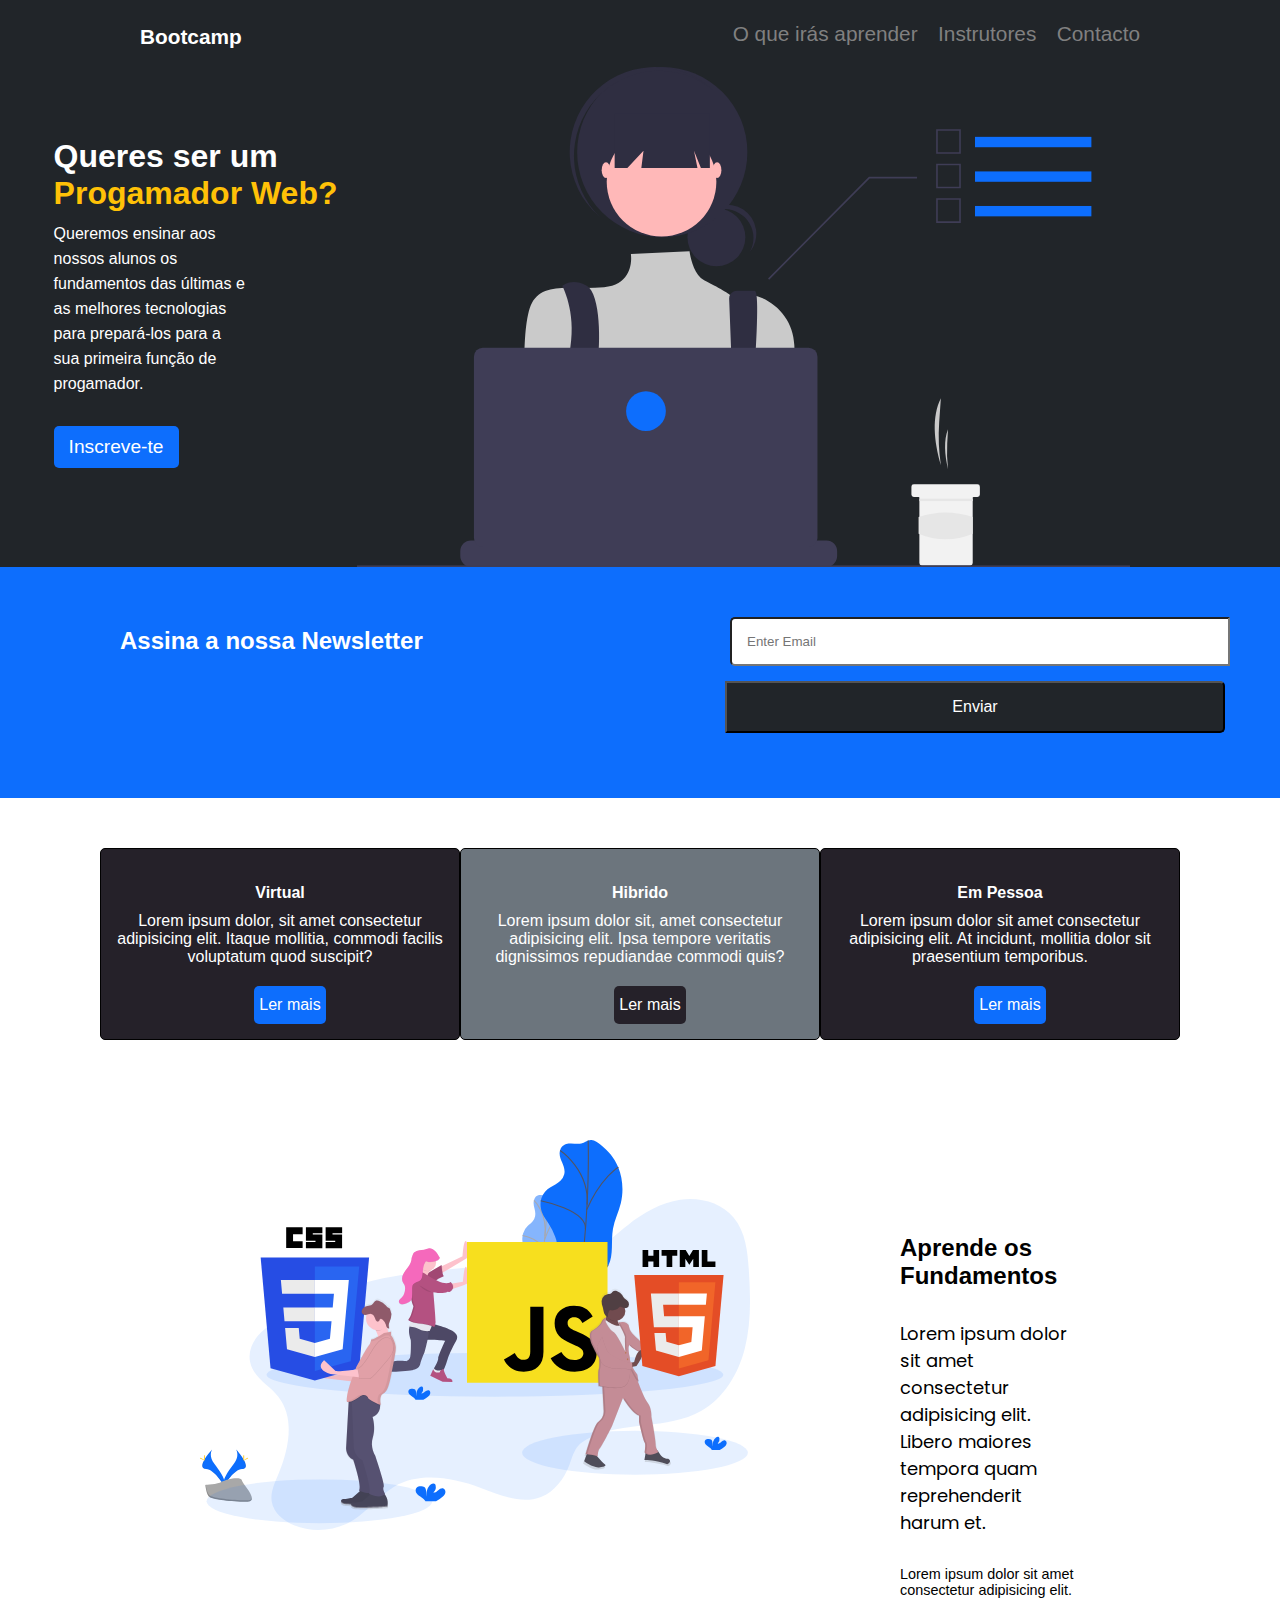
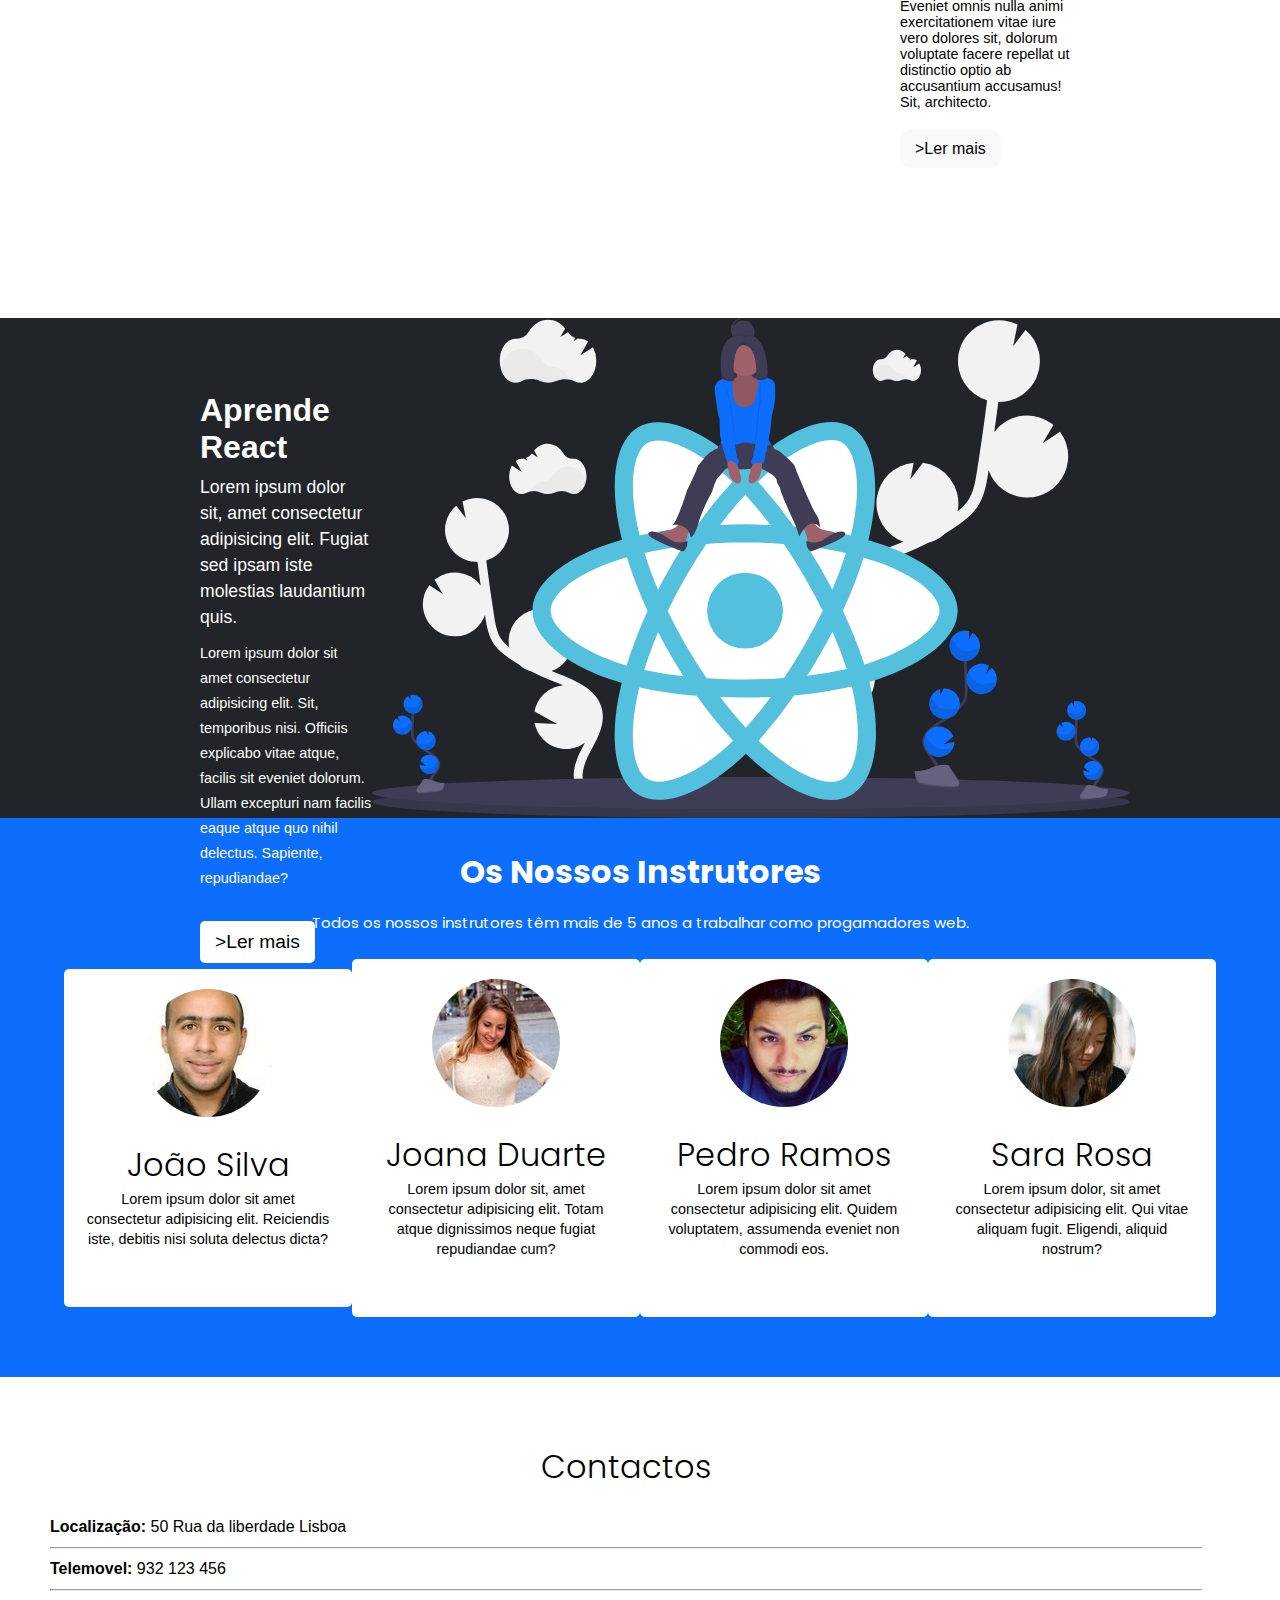
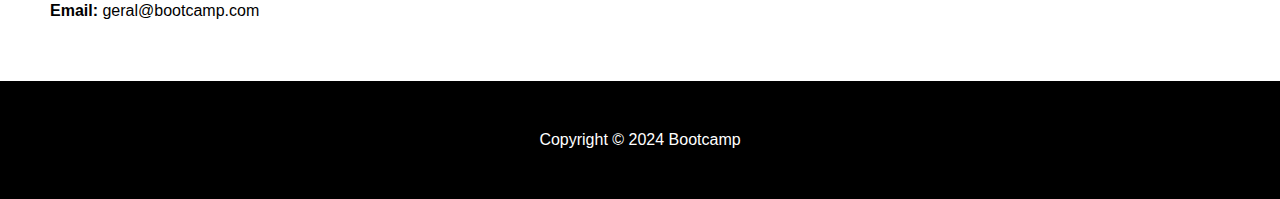
<file: index.html>
<!DOCTYPE html>
<html lang="en">
<head>
    <meta charset="UTF-8">
    <meta name="viewport" content="width=device-width, initial-scale=1.0">
    <meta name="author" content="João Correia">
    <meta name="description" content="Portofolio de progamador web">
    <meta name="keywords" content="website, html, css, javascript">
    <meta name="robots" content="Follow">



    <link rel="stylesheet" href="https://cdnjs.cloudflare.com/ajax/libs/font-awesome/6.5.2/css/all.min.css" integrity="sha512-SnH5WK+bZxgPHs44uWIX+LLJAJ9/2PkPKZ5QiAj6Ta86w+fsb2TkcmfRyVX3pBnMFcV7oQPJkl9QevSCWr3W6A==" crossorigin="anonymous" referrerpolicy="no-referrer" />
    <link rel="preconnect" href="https://fonts.googleapis.com">
    <link rel="preconnect" href="https://fonts.gstatic.com" crossorigin>
    <link href="https://fonts.googleapis.com/css2?family=Poppins:ital,wght@0,100;0,200;0,300;0,400;0,500;0,600;0,700;0,800;0,900;1,100;1,200;1,300;1,400;1,500;1,600;1,700;1,800;1,900&display=swap" rel="stylesheet">
    
    <link rel="stylesheet" href="style.css">
    <title>Bootcamp</title>
</head>
<body>
    <header>
        <h1 class="titulo"><a href="index.html">Bootcamp</a></h1>
        <nav>
            <a href="#aprende">O que irás aprender</a>
            <a href="#instrutores">Instrutores</a>
            <a href="contacto.html">Contacto</a>
        </nav>
    </header>
     
    <section>
        <div class="banner">
            <div class="texto-banner">
                <h2 class="title">Queres ser um <span>Progamador Web?</span></h2>
                <p>Queremos ensinar aos nossos alunos os fundamentos das últimas e as melhores tecnologias para prepará-los para a sua primeira função de progamador.</p>
                <a href="#">Inscreve-te</a>
            </div> 
                <img src="img/banner.svg" alt="">
        </div>
    </section>

    <section class="Newsletter">
        <h3>Assina a nossa Newsletter</h3>
        <div class="inputs">
        <input type="email" name="email" id="email" placeholder="Enter Email">
        <input type="submit" value="Enviar">
        </div>    
    </section>

    <section class="cartoes">
        <div class="virtual">
            <i class="fa-solid fa-laptop fa-2xl"></i>
            <h4>Virtual</h4>
            <p>Lorem ipsum dolor, sit amet consectetur adipisicing elit. Itaque mollitia, commodi facilis voluptatum quod suscipit?</p>
            <a href="#">Ler mais</a>

        </div>
        <div class="hibrido">
            <i class="fa-regular fa-user fa-2xl"></i>
            <h4>Hibrido</h4>
            <p>Lorem ipsum dolor sit, amet consectetur adipisicing elit. Ipsa tempore veritatis dignissimos repudiandae commodi quis?</p>
            <a href="#">Ler mais</a>
        </div>
        <div class="pessoa">
            <i class="fa-solid fa-users fa-2xl"></i>
            <h4>Em Pessoa</h4>
            <p>Lorem ipsum dolor sit amet consectetur adipisicing elit. At incidunt, mollitia dolor sit praesentium temporibus.</p>
            <a href="#">Ler mais</a>
        </div>
    </section>

    <div id="aprende"></div>

    <section class="fundamentos">
        <img src="img/tecnologias.svg" alt="">
        <div class="texto-fundamentos">
                <h4 class="title"> Aprende os Fundamentos</h4>
                <p><span>Lorem ipsum dolor sit amet consectetur adipisicing elit. Libero maiores tempora quam reprehenderit harum et.</span></p>
                <p>Lorem ipsum dolor sit amet consectetur adipisicing elit. Eveniet omnis nulla animi exercitationem vitae iure vero dolores sit, dolorum voluptate facere repellat ut distinctio optio ab accusantium accusamus! Sit, architecto.</p>
                <a href="#">&gt;Ler mais</a>
        </div>
    </section>

    <section>
        <div class="aprende">
            <div class="texto-aprende">
                <h4 class="title"> Aprende React</h4>
                <p><span>Lorem ipsum dolor sit, amet consectetur adipisicing elit. Fugiat sed ipsam iste molestias laudantium quis.</span></p>
                <p>Lorem ipsum dolor sit amet consectetur adipisicing elit. Sit, temporibus nisi. Officiis explicabo vitae atque, facilis sit eveniet dolorum. Ullam excepturi nam facilis eaque atque quo nihil delectus. Sapiente, repudiandae?</p>
                <a href="#">&gt;Ler mais</a>
            </div> 
                <img src="img/react.svg" alt="">
        </div>
    </section>

    <div id="instrutores"></div>

    <section class="instrutores">
        <div class="container">
            <h4>Os Nossos Instrutores</h4>
            <p class="subtitulo">Todos os nossos instrutores têm mais de 5 anos a trabalhar como progamadores web.</p>
            <div class="cartoes-instrutores">
                
                <div class="cartao-instrutor">
                    <img src="img/joao.jpg" alt="imagem de perfil">
                    <h5>João Silva</h5>
                    <p>Lorem ipsum dolor sit amet consectetur adipisicing elit. Reiciendis iste, debitis nisi soluta delectus dicta?</p>
                    <a href="#"><i class="fa-brands fa-twitter"></i></a>
                    <a href="#"><i class="fa-brands fa-facebook"></i></a>
                    <a href="#"><i class="fa-brands fa-linkedin"></i></a>
                    <a href="#"><i class="fa-brands fa-instagram"></i></a>
                </div>
                <div class="cartao-instrutor">
                    <img src="img/joana.jpg" alt="imagem de perfil">
                    <h5>Joana Duarte</h5>
                    <p>Lorem ipsum dolor sit, amet consectetur adipisicing elit. Totam atque dignissimos neque fugiat repudiandae cum?</p>
                    <a href="#"><i class="fa-brands fa-twitter"></i></a>
                    <a href="#"><i class="fa-brands fa-facebook"></i></a>
                    <a href="#"><i class="fa-brands fa-linkedin"></i></a>
                    <a href="#"><i class="fa-brands fa-instagram"></i></a>
                </div>
                <div class="cartao-instrutor">
                    <img src="img/pedro.jpg" alt="imagem de perfil">
                    <h5>Pedro Ramos</h5>
                    <p>Lorem ipsum dolor sit amet consectetur adipisicing elit. Quidem voluptatem, assumenda eveniet non commodi eos.</p>
                    <a href="#"><i class="fa-brands fa-twitter"></i></a>
                    <a href="#"><i class="fa-brands fa-facebook"></i></a>
                    <a href="#"><i class="fa-brands fa-linkedin"></i></a>
                    <a href="#"><i class="fa-brands fa-instagram"></i></a>
                </div>
                <div class="cartao-instrutor">
                    <img src="img/sara.jpg" alt="imagem de perfil">
                    <h5>Sara Rosa</h5>
                    <p>Lorem ipsum dolor, sit amet consectetur adipisicing elit. Qui vitae aliquam fugit. Eligendi, aliquid nostrum?</p>
                    <a href="#"><i class="fa-brands fa-twitter"></i></a>
                    <a href="#"><i class="fa-brands fa-facebook"></i></a>
                    <a href="#"><i class="fa-brands fa-linkedin"></i></a>
                    <a href="#"><i class="fa-brands fa-instagram"></i></a>
                </div>
            </div>
        </div>
    </section>


    <section class="contactos">
        <div class="container">
            <h4>Contactos</h4>
            <p><strong>Localização:</strong> 50 Rua da liberdade Lisboa</p>
            <hr>
            <p><strong>Telemovel:</strong> 932 123 456</p>
            <hr>
            <p><strong>Email:</strong> geral@bootcamp.com</p>
        </div>
    </section>

    <footer>
        <p>Copyright &copy; 2024 Bootcamp</p>
        <a href="#"><i class="fa-regular fa-circle-up"></i></a>
    </footer>
</body>
</html>
</file>
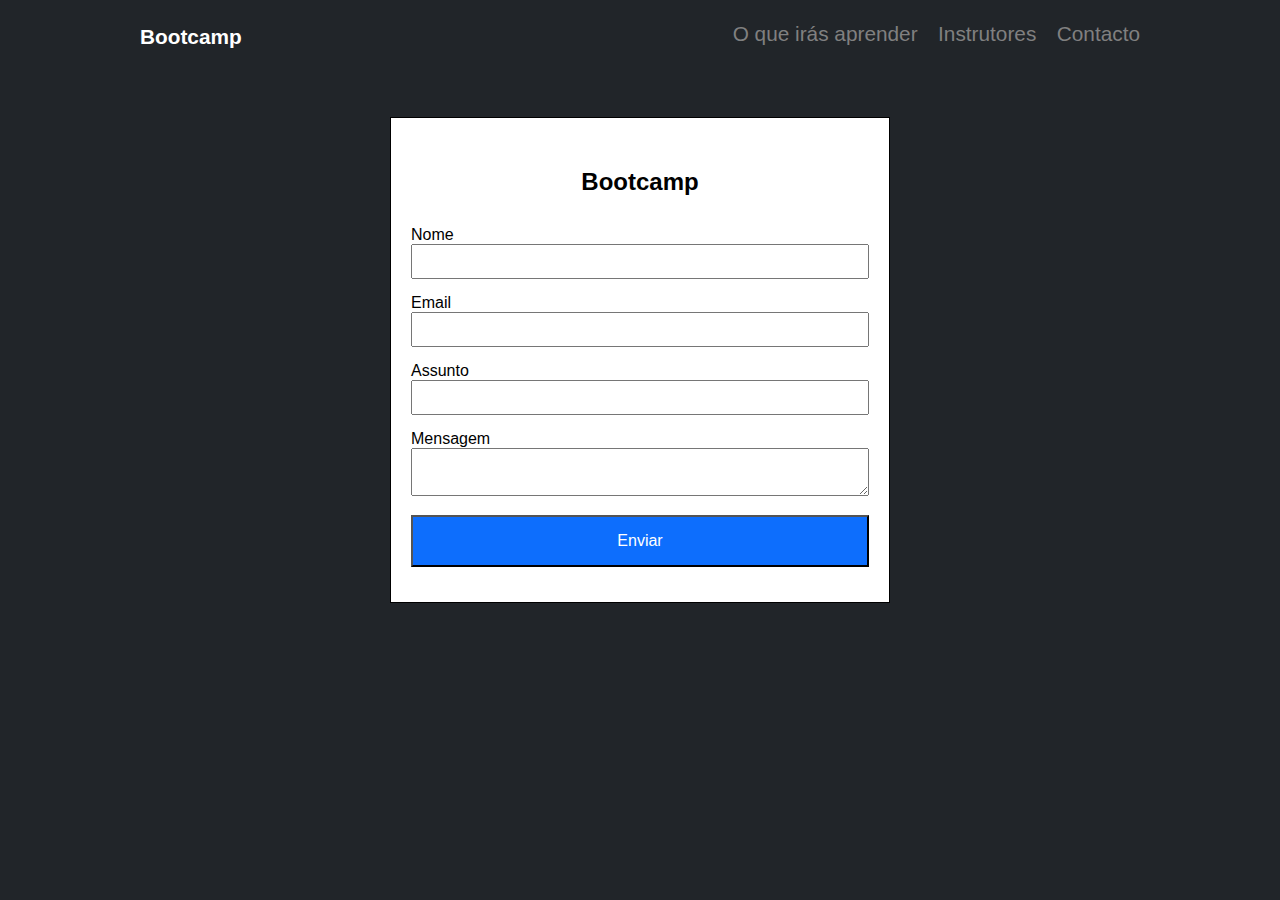
<file: contacto.html>
<!DOCTYPE html>
<html lang="en">
<head>
    <meta charset="UTF-8">
    <meta name="viewport" content="width=device-width, initial-scale=1.0">
    
    <link rel="stylesheet" href="https://cdnjs.cloudflare.com/ajax/libs/font-awesome/6.5.2/css/all.min.css" integrity="sha512-SnH5WK+bZxgPHs44uWIX+LLJAJ9/2PkPKZ5QiAj6Ta86w+fsb2TkcmfRyVX3pBnMFcV7oQPJkl9QevSCWr3W6A==" crossorigin="anonymous" referrerpolicy="no-referrer" />
    <link rel="preconnect" href="https://fonts.googleapis.com">
    <link rel="preconnect" href="https://fonts.gstatic.com" crossorigin>
    <link href="https://fonts.googleapis.com/css2?family=Poppins:ital,wght@0,100;0,200;0,300;0,400;0,500;0,600;0,700;0,800;0,900;1,100;1,200;1,300;1,400;1,500;1,600;1,700;1,800;1,900&display=swap" rel="stylesheet">
    
    <link rel="stylesheet" href="style.css">
    <title>Bootcamp</title>
</head>
<body id="bg-contacto">
    <header>
        <h1 class="titulo"><a href="index.html">Bootcamp</a></h1>
        <nav>
            <a href="#aprende">O que irás aprender</a>
            <a href="#instrutores">Instrutores</a>
            <a href="contacto.html">Contacto</a>
        </nav>
    </header>


    <div class="container-form">
        <h2>Bootcamp</h2>
        <form action="sucesso.html" method="POST">
            <label for="nome">Nome</label>
            <input type="text" name="nome" id="nome" aria-required="true">
            
            <label for="email">Email</label>
            <input type="email" name="email" id="email" aria-required="true">
            
            <label for="assunto">Assunto</label>
            <input type="text" name="assunto" id="assunto" aria-required="true">
            
            <label for="mensagem">Mensagem</label>
            <textarea name="mensagem" id="mensagem" aria-required="true"></textarea>

            <input type="submit" value="Enviar">
        </form>
    </div>    




</body>
</html>
</file>
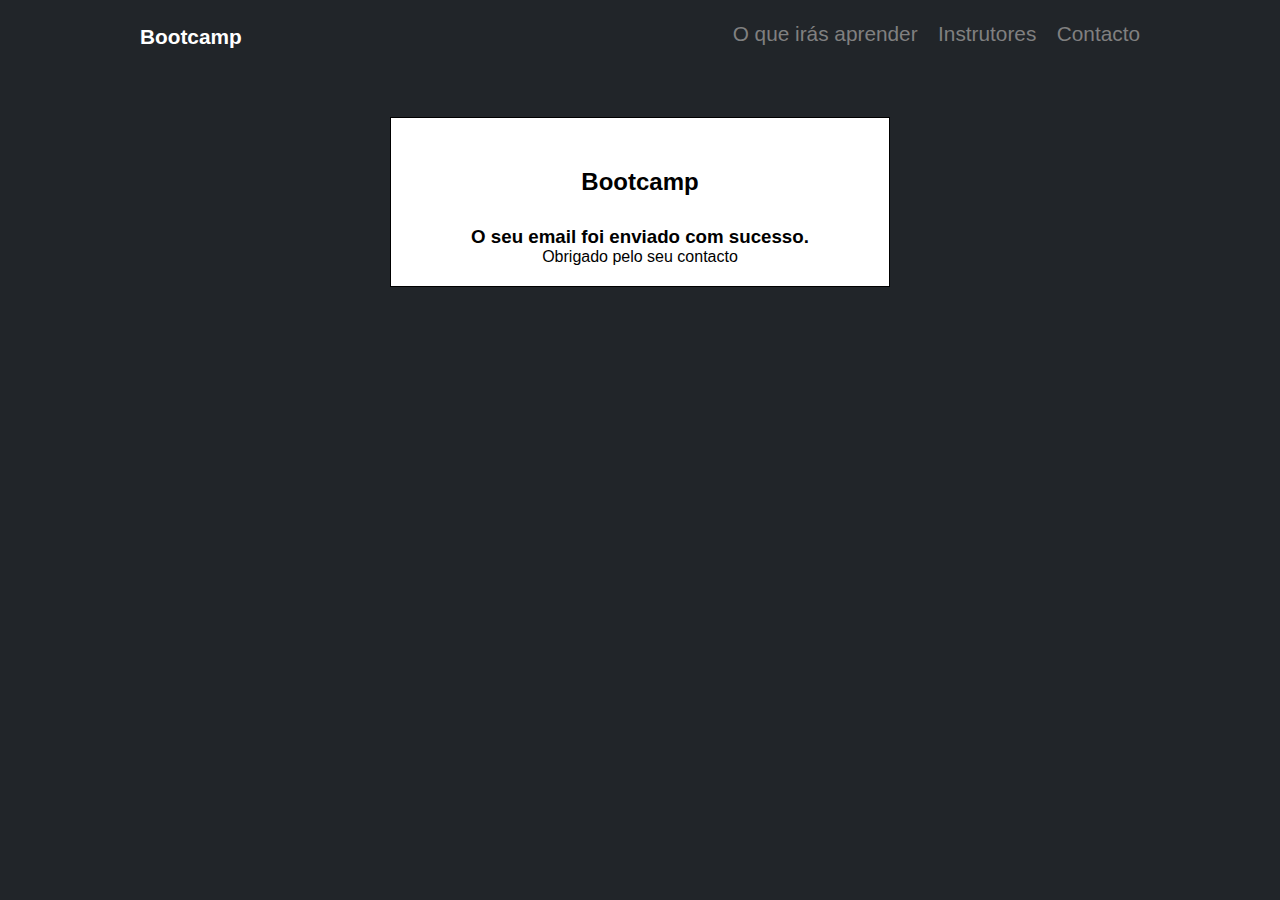
<file: sucesso.html>
<!DOCTYPE html>
<html lang="en">
<head>
    <meta charset="UTF-8">
    <meta name="viewport" content="width=device-width, initial-scale=1.0">
    
    <link rel="stylesheet" href="https://cdnjs.cloudflare.com/ajax/libs/font-awesome/6.5.2/css/all.min.css" integrity="sha512-SnH5WK+bZxgPHs44uWIX+LLJAJ9/2PkPKZ5QiAj6Ta86w+fsb2TkcmfRyVX3pBnMFcV7oQPJkl9QevSCWr3W6A==" crossorigin="anonymous" referrerpolicy="no-referrer" />
    <link rel="preconnect" href="https://fonts.googleapis.com">
    <link rel="preconnect" href="https://fonts.gstatic.com" crossorigin>
    <link href="https://fonts.googleapis.com/css2?family=Poppins:ital,wght@0,100;0,200;0,300;0,400;0,500;0,600;0,700;0,800;0,900;1,100;1,200;1,300;1,400;1,500;1,600;1,700;1,800;1,900&display=swap" rel="stylesheet">
    
    <link rel="stylesheet" href="style.css">
    <title>Bootcamp</title>
</head>
<body id="bg-contacto">
    <header>
        <h1 class="titulo"><a href="index.html">Bootcamp</a></h1>
        <nav>
            <a href="#aprende">O que irás aprender</a>
            <a href="#instrutores">Instrutores</a>
            <a href="contacto.html">Contacto</a>
        </nav>
    </header>


    <div class="container-form sucesso">
        <h2>Bootcamp</h2>
        <h3>O seu email foi enviado com sucesso.</h3>
        <p>Obrigado pelo seu contacto</p>
    </div>  




</body>
</html>
</file>
<file: style.css>
:root {
    --bg-color: #212529;
    --primary-color: #0d6efd;
    --white-color: white;
    --span-color: #ffc107;
    --black-color: black;
    
}


*{
    margin: 0;
    padding: 0;
    box-sizing: border-box;   
}

html{
    scroll-behavior: smooth;
}

body{
    font-family: sans-serif;
}

header{
    position: sticky;
    top: 0;
    display: flex;
    align-items: center;
    justify-content: space-between;
    padding: 15px 140px;
    background-color: var(--bg-color);
}

header h1 a{
    color:var(--white-color);
    font-size: 1.3rem;
    text-decoration: none;
}

nav a{
    font-size: 1.3rem;
    margin-left: 1rem;
    color: grey;
    text-decoration: none;
}

nav a:hover{
    opacity: 0.5;
}

.banner{
    width: 100%;
    height: 500px;
    background-size: cover;
    background-color: var(--bg-color);
    background-position: right;
    display: flex;
}

.banner img{
    margin-right: 150px;
}

.texto-banner h2{
    font-size: 2rem;
    margin-top: 20%;
    margin-left: 15%;
    color: var(--white-color);
    text-align: left;
} 

.texto-banner span{
    color: var(--span-color);
}

.texto-banner p{
    font-size: 1rem;
    color:var(--white-color);
    margin-left: 15%;
    margin-top: 2.5%;
    margin-right: 30%;
    line-height: 25px;
}

.texto-banner a{
    color:var(--white-color);
    background-color:rgb(13, 110, 253);
    text-decoration: none;
    font-size: 1.2rem;
    padding: 10px 15px;
    display: inline-block;
    margin-top: 30px;
    margin-left: 15%;
    border-radius: 5px;
}

.texto-banner a:hover{
    background-color: transparent;
    border: 2px solid var(--white-color);
    color:var(--white-color);
}

.Newsletter {
    background-color: var(--primary-color);
    padding: 50px;
    display: flex;
    justify-content: space-between;
}

.Newsletter h3{
    color:var(--white-color);
    margin-left: 70px;
    margin-top: 10px;
    font-size: 1.5rem;
}

.Newsletter input[type="email"]{
    border-radius: 5px 0px 0px 5px;
    padding: 15px;
    width: 500px; 
}


.Newsletter input[type="submit"]{
    background-color: var(--bg-color);
    color:var(--white-color);
    border-radius: 0px 5px 5px 0px;
    margin-left: -5px;
    margin-right: 50px;
    padding: 15px 20px;
}

.cartoes{
    display: flex;
    justify-content: space-between;
    text-align: auto;
    width: 10px 15px;
    margin-top: 50px;
    margin-bottom: 50px;

}

.virtual{
    background-color:#252129 ;
    color:var(--white-color);
    margin-left: 100px;
    border: 1px solid var(--black-color);
    padding: 15px;
    width: 400px;
    border-radius: 5px;
    text-align: center;
}

.hibrido{
    background-color: #6c757d;
    color:var(--white-color);
    border: 1px solid var(--black-color);
    padding: 15px;
    width: 400px;
    border-radius: 5px;
    text-align: center;
}
.pessoa {
    background-color: #252129;
    color:var(--white-color);
    margin-right: 100px;
    border: 1px solid var(--black-color);
    padding: 15px;
    width: 400px;
    border-radius: 5px;
    text-align: center;
}
.cartoes i{
    margin-top: 15px;
}
.cartoes h4{
    margin-top: 20px;
}
.cartoes p{
    margin-top:10px ;
}
.cartoes a{
    background-color: rgb(13, 110, 253);
    color:var(--white-color);
    text-decoration: none;
    font-size: 1rem;
    padding: 10px 5px;
    display: inline-block;
    margin-top: 20px;
    margin-left: 20px;
    border-radius: 5px;
}
.hibrido a{
    background-color: #252129;
}

.fundamentos img{
    width: 550px;
    margin-left: 200px;
    margin-top: 50px;
}

.texto-fundamentos h4{
    margin-top: -300px;
    margin-right: 200px;
    margin-left: 900px;
    font-size: 1.5rem;
}

.texto-fundamentos span{
    font-size: 18px;
    font-family: Poppins, sans-serif;
}

.texto-fundamentos p{
    margin-left: 900px;
    margin-right: 200px;
    margin-top: 30px;
    font-size: 0.9rem;
}

.texto-fundamentos a{
    margin-right: 200px;
    margin-left: 900px;
    text-decoration: none;
    background-color: #f8f9fa;
    color: var(--black-color);
    margin-top: 20px;
    border-radius: 10px;
    display: inline-block;
    padding: 10px 15px;
}

.aprende{
    width: 100%;
    height: 500px;
    background-size: cover;
    background-color: var(--bg-color);
    background-position: right;
    display: flex;
    margin-top: 150px;
}

.aprende img{
    margin-right: 150px;
}

.texto-aprende h4{
    font-size: 2rem;
    margin-top: 20%;
    margin-left: 200px;
    color: var(--white-color);
    text-align: left;
    font-size: 2rem;
}

.texto-aprende span{
    font-size: 1.1rem;
    color:var(--white-color);
}

.texto-aprende p{
    font-size: 1rem;
    color:var(--white-color);
    margin-left: 200px;
    margin-top: 2.5%;
    line-height: 25px;
    font-size: 0.9rem;
}

.texto-aprende a{
    color:var(--black-color);
    background-color: var(--white-color);
    text-decoration: none;
    font-size: 1.2rem;
    padding: 10px 15px;
    display: inline-block;
    margin-top: 30px;
    margin-left: 200px;
    border-radius: 5px;
}

.instrutores{
    background-color: var(--primary-color);
    color:var(--white-color);
    padding-top: 30px;
    padding-bottom: 30px;
}

.instrutores .container{
    display: flex;
    width: 90%;
    margin: auto;
    flex-direction: column;
    text-align: center;
}

.instrutores h4{
    font-size: 2rem;
    font-family: Poppins, sans-serif;
}

.instrutores .container .subtitulo{
    font-family: Poppins, sans-serif;
    margin-top: 15px;
    margin-bottom: 15px;
    font-size: 15px;
}

.cartoes-instrutores{
    display: flex;
    align-items: center;
    justify-content: space-between;
    padding-top: 10px;
    padding-bottom: 30px;
}

.cartao-instrutor{
    width: 300px;
    background-color:var(--white-color);
    padding: 20px;
    border-radius: 5px;
    color: var(--black-color);
}

.cartao-instrutor h5{
    font-family: Poppins, sans-serif;
    font-weight: 300;
    font-size: 2rem;
}

.cartao-instrutor img{
    border-radius: 50%;
    margin-bottom: 20px;
}

.cartao-instrutor p{
    line-height: 20px;
    margin-bottom: 20px;
    font-size: 0.9em;
}

.cartao-instrutor i{
    padding: 5px;
}

.cartao-instrutor a{
    color: var(--black-color);
}

.contactos .container{
    width: 90%;
    margin: 50px;
    line-height: 2.5;
}

.contactos h4{
    font-size: 2rem;
    font-family: Poppins, sans-serif;
    font-weight: 300;
    text-align: center;
}

footer{
    background-color: var(--black-color);
    color:var(--white-color);
    text-align: center;
    padding: 50px;
    position: relative;
}

footer i{
    position: absolute;
    bottom: 25%;
    right: 50px;
    font-size: 40px;
    color: blue;
}

/* PÁGINA CONTACTO */

#bg-contacto{
    background-color: var(--bg-color);
}

.container-form{
    width: 500px;
    margin: 50px auto;
    border: 1px solid var(--black-color);
    padding: 20px;
    background-color:var(--white-color);
}

.container-form h2{
    text-align: center;
    margin-top: 30px;
    margin-bottom: 30px;
}

label{
    display: block;
}

input{
    display: block;
    width: 100%;
    padding: 8px;
    margin-bottom: 15px;
}

textarea{
    width: 100%;
    padding: 8px;
    margin-bottom: 15px;
}

input[type="submit"]{
    background-color: var(--primary-color);
    color:var(--white-color);
    padding: 15px;
    font-size: 16px;
    cursor: pointer;
}

input[type="submit"]:hover{
    transform: scale(1.03);
    transition: all 300ms ease-in;
}

.sucesso{
    text-align: center;
}
</file>
